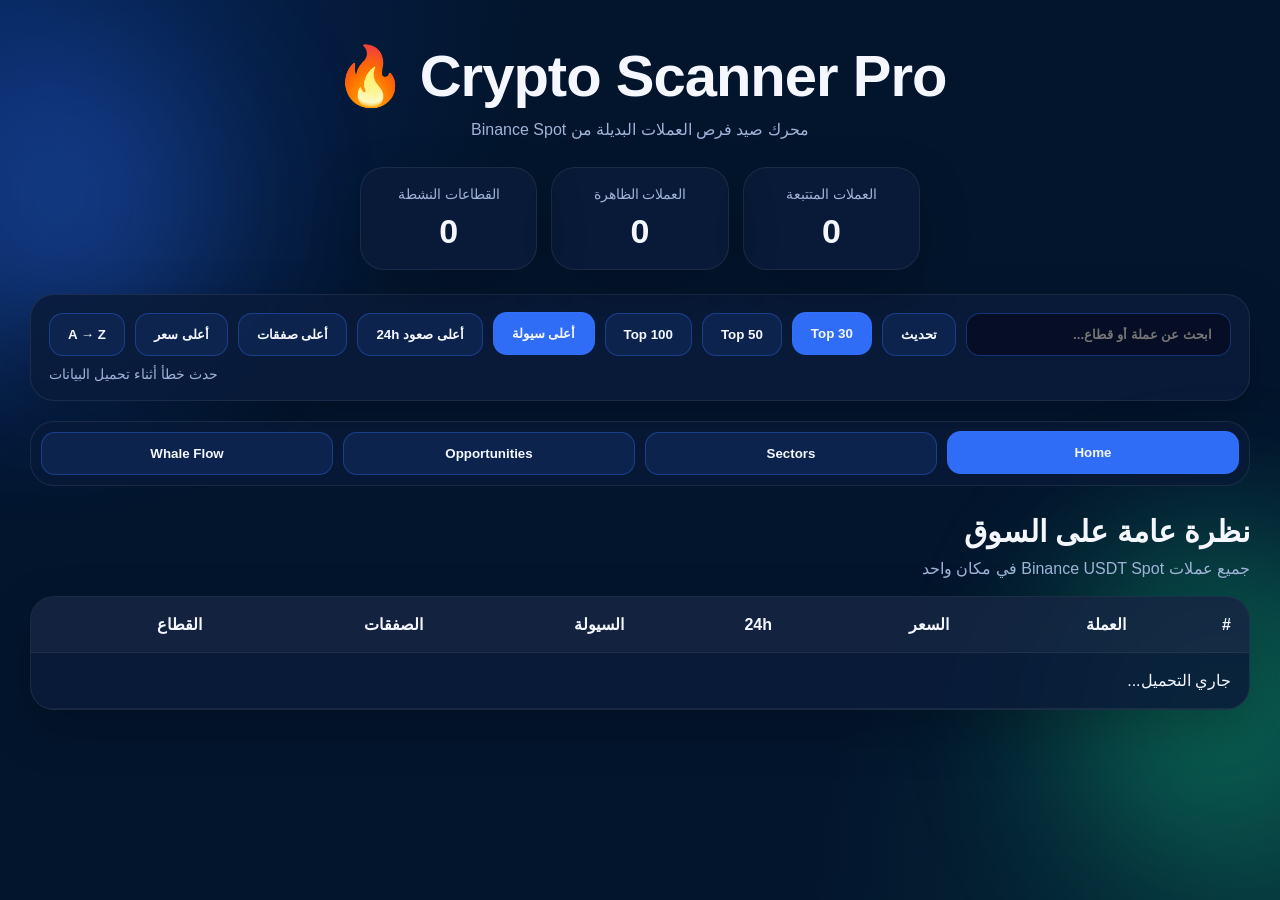
<file: index.html>
<!DOCTYPE html>
<html lang="ar" dir="rtl">
<head>
  <meta charset="UTF-8" />
  <meta name="viewport" content="width=device-width, initial-scale=1.0" />
  <title>Crypto Scanner Pro</title>
  <link rel="stylesheet" href="style.css" />
</head>
<body>
  <div class="bg glow1"></div>
  <div class="bg glow2"></div>

  <main class="container">
    <header class="hero">
      <h1>Crypto Scanner Pro 🔥</h1>
      <p>محرك صيد فرص العملات البديلة من Binance Spot</p>

      <div class="stats">
        <div><span>العملات المتتبعة</span><strong id="trackedCoins">0</strong></div>
        <div><span>العملات الظاهرة</span><strong id="visibleCoins">0</strong></div>
        <div><span>القطاعات النشطة</span><strong id="activeSectors">0</strong></div>
      </div>
    </header>

    <section class="panel controls">
      <input id="searchInput" placeholder="ابحث عن عملة أو قطاع..." />
      <button id="refreshBtn">تحديث</button>
      <button data-limit="30" class="limit-btn active">Top 30</button>
      <button data-limit="50" class="limit-btn">Top 50</button>
      <button data-limit="100" class="limit-btn">Top 100</button>

      <button data-sort="liquidity" class="sort-btn active">أعلى سيولة</button>
      <button data-sort="change">أعلى صعود 24h</button>
      <button data-sort="trades">أعلى صفقات</button>
      <button data-sort="price">أعلى سعر</button>
      <button data-sort="az">A → Z</button>

      <p id="statusText">جاري تحميل بيانات Binance...</p>
    </section>

    <nav class="tabs main-tabs">
      <button class="main-tab active" data-tab="home">Home</button>
      <button class="main-tab" data-tab="sectors">Sectors</button>
      <button class="main-tab" data-tab="opportunities">Opportunities</button>
      <button class="main-tab" data-tab="whale">Whale Flow</button>
    </nav>

    <section id="homeTab" class="tab-panel active">
      <div class="section-title">
        <h2>نظرة عامة على السوق</h2>
        <p>جميع عملات Binance USDT Spot في مكان واحد</p>
      </div>

      <div class="table-wrap">
        <table>
          <thead>
            <tr>
              <th>#</th>
              <th>العملة</th>
              <th>السعر</th>
              <th>24h</th>
              <th>السيولة</th>
              <th>الصفقات</th>
              <th>القطاع</th>
            </tr>
          </thead>
          <tbody id="overviewBody">
            <tr><td colspan="7">جاري التحميل...</td></tr>
          </tbody>
        </table>
      </div>
    </section>

    <section id="sectorsTab" class="tab-panel">
      <div class="section-title">
        <h2>القطاعات</h2>
        <p>تصنيف العملات حسب القطاع والسيولة</p>
      </div>
      <div id="sectorsGrid" class="grid"></div>
    </section>

    <section id="opportunitiesTab" class="tab-panel">
     <div class="section-title">
  <h2>محرك الفرص</h2>
  <p id="subtabDescription">أفضل الفرص العامة في السوق</p>
</div>

<nav class="tabs sub-tabs">
  <button class="sub-tab active" data-subtab="overview">Overview</button>
  <button class="sub-tab" data-subtab="breakout">Breakout</button>
  <button class="sub-tab" data-subtab="reversal">Reversal</button>
  <button class="sub-tab" data-subtab="signals">Signals</button>
  <button class="sub-tab" data-subtab="analysis">Analysis</button>
  <button class="sub-tab" data-subtab="history">History</button>
</nav>

<div id="overviewSub" class="sub-panel active">
  <div id="opportunityGrid" class="cards"></div>
</div>

<div id="breakoutSub" class="sub-panel">
  <div id="breakoutGrid" class="cards"></div>
</div>

<div id="reversalSub" class="sub-panel">
  <div id="reversalGrid" class="cards"></div>
</div>

<div id="signalsSub" class="sub-panel">
  <div id="signalsGrid" class="cards"></div>
</div>

<div id="analysisSub" class="sub-panel">
  <div id="analysisGrid" class="cards"></div>
  </div>
      
 <div id="historySub" class="sub-panel">
  <div id="historyStats" class="history-stats"></div>

  <div class="history-filters">
    <button class="history-filter active" data-history-filter="all">الكل</button>
    <button class="history-filter" data-history-filter="live">الشغالة</button>
    <button class="history-filter" data-history-filter="targets">الأهداف</button>
    <button class="history-filter" data-history-filter="stops">الستوبات</button>
  </div>

  <div id="historyGrid" class="cards"></div>
</div>
    </section>

    <section id="whaleTab" class="tab-panel">
      <div class="section-title">
        <h2>Whale Flow</h2>
        <p>متابعة تحويلات الحيتان على نفس العملة</p>
      </div>
      <button id="loadWhalesBtn">تحديث الحيتان</button>
      <div id="whaleFeed" class="cards"></div>
    </section>
  </main>

<script>
const TICKER_URL = "https://api.binance.com/api/v3/ticker/24hr";
const KLINES_URL = "https://api.binance.com/api/v3/klines";
const WHALE_FLOW_URL = "/api/whale-flow";

const stable = ["USDT","USDC","FDUSD","TUSD","DAI","USDE","BUSD","USDP","RLUSD","USD1"];
const excludedMajors = ["BTC","ETH","BNB","SOL","XRP","DOGE","TRX"];

const sectorMap = {
  Gaming: ["GALA","SAND","ENJ","MAGIC","AXS","MANA","FLOKI","PORTAL","PIXEL","ILV","YGG"],
  AI: ["FET","WLD","TAO","AI","ARKM","NMR","PHB","AGIX","OCEAN","RLC"],
  DeFi: ["AAVE","UNI","CRV","CAKE","COMP","MKR","LDO","PENDLE","DYDX"],
  Meme: ["PEPE","BONK","WIF","FLOKI","SHIB","DOGE","TURBO"],
  Layer1: ["BTC","ETH","BNB","SOL","ADA","AVAX","SUI","APT","NEAR","DOT","TON","HBAR"],
  Layer2: ["ARB","OP","STRK","MANTA","METIS","ZK","POL"],
  RWA: ["ONDO","PENDLE","MKR","OM","POLYX"],
  General: []
};

const els = {
  trackedCoins: document.getElementById("trackedCoins"),
  visibleCoins: document.getElementById("visibleCoins"),
  activeSectors: document.getElementById("activeSectors"),
  overviewBody: document.getElementById("overviewBody"),
  sectorsGrid: document.getElementById("sectorsGrid"),
  opportunityGrid: document.getElementById("opportunityGrid"),
  breakoutGrid: document.getElementById("breakoutGrid"),
  reversalGrid: document.getElementById("reversalGrid"),
  signalsGrid: document.getElementById("signalsGrid"),
  analysisGrid: document.getElementById("analysisGrid"),
  historyGrid: document.getElementById("historyGrid"),
  whaleFeed: document.getElementById("whaleFeed"),
  searchInput: document.getElementById("searchInput"),
  statusText: document.getElementById("statusText"),
};

let state = {
  coins: [],
  enriched: [],
  whales: [],
  limit: 30,
  sort: "liquidity",
  search: "",
  historyFilter: "all"
};

const HISTORY_KEY = "cryptoScannerHistoryV2";
const HISTORY_DAYS = 7;

function n(v){ return Number(v || 0); }
function clamp(v,min,max){ return Math.max(min, Math.min(max, v)); }

function fmtMoney(v){
  v = n(v);
  if (v >= 1e9) return "$" + (v/1e9).toFixed(2) + "B";
  if (v >= 1e6) return "$" + (v/1e6).toFixed(2) + "M";
  if (v >= 1e3) return "$" + (v/1e3).toFixed(2) + "K";
  return "$" + v.toFixed(2);
}

function fmtNum(v){
  v = n(v);
  if (v >= 1e6) return (v/1e6).toFixed(2) + "M";
  if (v >= 1e3) return (v/1e3).toFixed(2) + "K";
  return v.toFixed(0);
}

function fmtPrice(v){
  v = n(v);
  if (v <= 0) return "-";
  if (v < 0.001) return "$" + v.toFixed(8);
  if (v < 0.1) return "$" + v.toFixed(5);
  if (v < 1) return "$" + v.toFixed(4);
  if (v < 100) return "$" + v.toFixed(3);
  return "$" + v.toFixed(2);
}

function fmtDateTime(ts){
  if (!ts) return "-";

  const d = new Date(ts);

  const day = String(d.getDate()).padStart(2, "0");
  const month = String(d.getMonth() + 1).padStart(2, "0");

  let hours = d.getHours();
  const minutes = String(d.getMinutes()).padStart(2, "0");
  const suffix = hours >= 12 ? "م" : "ص";

  hours = hours % 12;
  if (hours === 0) hours = 12;

  return `${day}/${month} - ${hours}:${minutes} ${suffix}`;
}

  function fmtTimeOnly(ts){
  if (!ts) return "-";

  const d = new Date(ts);

  let hours = d.getHours();
  const minutes = String(d.getMinutes()).padStart(2, "0");
  const suffix = hours >= 12 ? "م" : "ص";

  hours = hours % 12;
  if (hours === 0) hours = 12;

  return `${hours}:${minutes} ${suffix}`;
}

function executionTimeText(t) {
  const rows = [];

  if (t.entry1At) rows.push(`دخول 1: ${fmtTimeOnly(t.entry1At)}`);
  if (t.entry2At) rows.push(`دخول 2: ${fmtTimeOnly(t.entry2At)}`);
  if (t.tp1At) rows.push(`TP1: ${fmtTimeOnly(t.tp1At)}`);
  if (t.tp2At) rows.push(`TP2: ${fmtTimeOnly(t.tp2At)}`);
  if (t.stopAt) rows.push(`Stop: ${fmtTimeOnly(t.stopAt)}`);

  return rows.length ? rows.join("<br>") : "-";
}
  
function getFilteredHistoryItems(items){
  const filter = state.historyFilter || "all";

  if (filter === "live") {
    return items.filter(t =>
      (t.status || "").includes("داخل") ||
      (t.status || "").includes("انتظار") ||
      (t.status || "").includes("شغالة")
    );
  }

  if (filter === "targets") {
    return items.filter(t =>
      t.tp1Hit ||
      t.tp2Hit ||
      (t.status || "").includes("هدف") ||
      (t.status || "").includes("حقق الهدف")
    );
  }

  if (filter === "stops") {
    return items.filter(t =>
      t.stopHit ||
      (t.status || "").includes("ستوب")
    );
  }

  return items;
}

function getSectors(asset){
  const found = [];
  Object.entries(sectorMap).forEach(([sector, arr]) => {
    if (arr.includes(asset)) found.push(sector);
  });
  return found.length ? found : ["General"];
}

function firstSector(asset){ return getSectors(asset)[0]; }

async function fetchTicker(){
  els.statusText.textContent = "جاري تحميل بيانات Binance...";
  try {
    const r = await fetch(TICKER_URL);
    const data = await r.json();

    state.coins = data
      .filter(c => {
        const s = c.symbol || "";
        if (!s.endsWith("USDT")) return false;
        const base = s.replace("USDT", "");
        if (stable.includes(base)) return false;
        if (base.includes("UP") || base.includes("DOWN") || base.includes("BULL") || base.includes("BEAR")) return false;
        if (base.includes("BIDR") || base.includes("TRY") || base.includes("EUR") || base.includes("BRL") || base.includes("RUB")) return false;
        return true;
      })
      .map(c => {
        const baseAsset = c.symbol.replace("USDT","");
        return {
          symbol: c.symbol,
          baseAsset,
          price: n(c.lastPrice),
          change: n(c.priceChangePercent),
          volume: n(c.quoteVolume),
          trades: n(c.count),
          sector: firstSector(baseAsset),
          sectors: getSectors(baseAsset)
        };
      });

    els.trackedCoins.textContent = state.coins.length;
    els.statusText.textContent = "تم تحميل البيانات";
    renderAll();

    if (state.enriched.length) renderOpportunities();
  } catch (e) {
    els.statusText.textContent = "حدث خطأ أثناء تحميل البيانات";
    console.error(e);
  }
}

function getDisplayed(){
  let arr = [...state.coins];

  if (state.search) {
    const q = state.search.toLowerCase();
    arr = arr.filter(c =>
      c.baseAsset.toLowerCase().includes(q) ||
      c.symbol.toLowerCase().includes(q) ||
      c.sector.toLowerCase().includes(q)
    );
  }

  if (state.sort === "liquidity") arr.sort((a,b)=>b.volume-a.volume);
  if (state.sort === "change") arr.sort((a,b)=>b.change-a.change);
  if (state.sort === "trades") arr.sort((a,b)=>b.trades-a.trades);
  if (state.sort === "price") arr.sort((a,b)=>b.price-a.price);
  if (state.sort === "az") arr.sort((a,b)=>a.baseAsset.localeCompare(b.baseAsset));

  return arr.slice(0, state.limit);
}

function renderOverview(){
  const arr = getDisplayed();
  els.visibleCoins.textContent = arr.length;
  els.activeSectors.textContent = new Set(arr.map(c=>c.sector)).size;

  els.overviewBody.innerHTML = arr.map((c,i)=>`
    <tr>
      <td>${i+1}</td>
      <td><strong>${c.baseAsset}</strong><small>${c.symbol}</small></td>
      <td>${fmtPrice(c.price)}</td>
      <td class="${c.change >= 0 ? "green":"red"}">${Math.abs(c.change).toFixed(2)}%${c.change>=0?"+":"-"}</td>
      <td>${fmtMoney(c.volume)}</td>
      <td>${fmtNum(c.trades)}</td>
      <td><span class="tag">${c.sector}</span></td>
    </tr>
  `).join("");
}

function renderSectors(){
  const map = {};

  state.coins.forEach(c => {
    const sectors = c.sectors && c.sectors.length ? c.sectors : [c.sector || "General"];
    sectors.forEach(sector => {
      if (!map[sector]) map[sector] = { count: 0, volume: 0, coins: [] };
      map[sector].count++;
      map[sector].volume += c.volume;
      map[sector].coins.push(c);
    });
  });

  els.sectorsGrid.innerHTML = Object.entries(map)
    .sort((a,b) => b[1].volume - a[1].volume)
    .map(([name, s]) => {
      const leader = [...s.coins].sort((a,b) => b.volume - a.volume)[0];
      const topGainer = [...s.coins].sort((a,b) => b.change - a.change)[0];
      const topCoins = [...s.coins].sort((a,b) => b.volume - a.volume).slice(0, 5);

      return `
        <article class="sector-pro-card clean-card">
          <div class="sector-pro-head">
            <div>
              <h3>${name}</h3>
              <p>${s.count} عملة داخل القطاع</p>
            </div>
            <div class="sector-leader">
              <span>قائد القطاع</span>
              <strong>${leader?.baseAsset || "-"}</strong>
            </div>
          </div>

          <div class="sector-pro-stats">
            <div>
              <span>سيولة القطاع</span>
              <strong>${fmtMoney(s.volume)}</strong>
            </div>
            <div>
              <span>أقوى صعود</span>
              <strong class="${topGainer?.change >= 0 ? "green" : "red"}">
                ${topGainer?.baseAsset || "-"} ${topGainer ? topGainer.change.toFixed(2) + "%" : ""}
              </strong>
            </div>
          </div>

          <div class="sector-pro-list">
            ${topCoins.map((coin, index) => `
              <div class="sector-pro-row">
                <span class="sector-rank">${index + 1}</span>
                <div><strong>${coin.baseAsset}</strong><small>${coin.symbol}</small></div>
                <div><span>السعر</span><strong>${fmtPrice(coin.price)}</strong></div>
                <div><span>السيولة</span><strong>${fmtMoney(coin.volume)}</strong></div>
                <div><span>24h</span><strong class="${coin.change >= 0 ? "green" : "red"}">${coin.change.toFixed(2)}%</strong></div>
                <div><span>الصفقات</span><strong>${fmtNum(coin.trades)}</strong></div>
              </div>
            `).join("")}
          </div>
        </article>
      `;
    })
    .join("");
}

async function fetchKlines(symbol){
  const url = `${KLINES_URL}?symbol=${symbol}&interval=4h&limit=120`;
  const r = await fetch(url);
  return await r.json();
}

function calcEMA(values, period) {
  if (!values || values.length < period) return null;

  const k = 2 / (period + 1);
  let ema = values.slice(0, period).reduce((sum, v) => sum + Number(v), 0) / period;

  for (let i = period; i < values.length; i++) {
    ema = Number(values[i]) * k + ema * (1 - k);
  }

  return ema;
}

function detectBullishCross(values, fastPeriod = 8, slowPeriod = 21, lookback = 3) {
  if (!values || values.length < slowPeriod + lookback + 2) return false;

  const recent = values.slice(-(slowPeriod + lookback + 10));
  const fastSeries = [];
  const slowSeries = [];

  for (let i = slowPeriod; i <= recent.length; i++) {
    const slice = recent.slice(0, i);
    fastSeries.push(calcEMA(slice, fastPeriod));
    slowSeries.push(calcEMA(slice, slowPeriod));
  }

  for (let i = Math.max(1, fastSeries.length - lookback); i < fastSeries.length; i++) {
    const prevFast = fastSeries[i - 1];
    const prevSlow = slowSeries[i - 1];
    const nowFast = fastSeries[i];
    const nowSlow = slowSeries[i];

    if (
      prevFast !== null &&
      prevSlow !== null &&
      nowFast !== null &&
      nowSlow !== null &&
      prevFast <= prevSlow &&
      nowFast > nowSlow
    ) {
      return true;
    }
  }

  return false;
}
  
function calcRSI(closes, period=14){
  if (!closes || closes.length < period+2) return null;
  let gains=0, losses=0;
  for(let i=closes.length-period; i<closes.length; i++){
    const diff = closes[i] - closes[i-1];
    if(diff >= 0) gains += diff;
    else losses -= diff;
  }
  if(losses === 0) return 100;
  const rs = gains / losses;
  return 100 - (100 / (1 + rs));
}

function analyzeKlines(coin, klines){
  const candles = Array.isArray(klines) ? klines.map(k=>({
    open:n(k[1]), high:n(k[2]), low:n(k[3]), close:n(k[4]), volume:n(k[5])
  })) : [];

  const closes = candles.map(c=>c.close);
const rsi = calcRSI(closes);

const ema8 = calcEMA(closes, 8);
const ema21 = calcEMA(closes, 21);
const ema50 = calcEMA(closes, 50);

const bullishCross821 = detectBullishCross(closes, 8, 21, 3);

const last = candles[candles.length-1];
const prev = candles.slice(-20, -1);

const emaFastBullish = ema8 && ema21 ? ema8 > ema21 : false;

const priceAboveEma8 = last && ema8 ? last.close > ema8 : false;
const priceAboveEma21 = last && ema21 ? last.close > ema21 : false;
const priceAboveEma50 = last && ema50 ? last.close > ema50 : false;

  const recentHigh = prev.length ? Math.max(...prev.map(c=>c.high)) : coin.price * 1.04;
  const recentLow = prev.length ? Math.min(...prev.map(c=>c.low)) : coin.price * 0.96;
  const avgVol = prev.reduce((s,c)=>s+c.volume,0) / Math.max(prev.length,1);
  const volBoost = last && avgVol ? last.volume / avgVol : 1;

  const breakout = last && last.close > recentHigh * 0.995 && volBoost > 0.9 && coin.change > 1.5;
  const reversal = rsi !== null && rsi < 42 && coin.change > -8 && coin.volume > 3000000;
  const signal = breakout ? "اختراق" : reversal ? "ارتداد" : coin.change > 2 ? "فرصة جيدة" : "مراقبة";

  const liquidityScore = clamp((coin.volume / 1000000) * 2 + (coin.trades / 10000), 1, 100);
  const signalScore = clamp(
    (breakout ? 35 : 0) +
    (reversal ? 30 : 0) +
    (volBoost * 10) +
    (coin.change > 0 ? coin.change * 2 : 0) +
    liquidityScore * 0.35,
    1, 100
  );

 return {
  rsi: rsi ? Number(rsi.toFixed(1)) : null,

  ema8: ema8 ? Number(ema8.toFixed(8)) : null,
ema21: ema21 ? Number(ema21.toFixed(8)) : null,
ema50: ema50 ? Number(ema50.toFixed(8)) : null,

bullishCross821,
emaFastBullish,
priceAboveEma8,
priceAboveEma21,
priceAboveEma50,

  recentHigh,
  recentLow,
  volBoost,
  breakout,
  reversal,
  signal,
  liquidityScore: Math.round(liquidityScore),
  signalScore: Math.round(signalScore)
};
}

async function loadOpportunities(){
  els.opportunityGrid.innerHTML = `<div class="loading-box">جاري تحليل الفرص...</div>`;
  els.analysisGrid.innerHTML = `<div class="loading-box">جاري تحليل الصفقات...</div>`;

  const candidates = state.coins
    .filter(c => !excludedMajors.includes(c.baseAsset))
    .filter(c => c.volume > 500000)
    .sort((a,b)=> (b.volume * Math.max(b.change, 0.1)) - (a.volume * Math.max(a.change, 0.1)))
    .slice(0, 30);

  const enriched = [];

  for (const coin of candidates) {
    try {
      const klines = await fetchKlines(coin.symbol);
      const tech = analyzeKlines(coin, klines);
      enriched.push({...coin, tech});
    } catch {
      enriched.push({...coin, tech:{
        rsi:null, breakout:false, reversal:false, signal:"مراقبة",
        liquidityScore: Math.round(clamp(coin.volume/1000000, 1, 100)),
        signalScore: Math.round(clamp(coin.change + coin.volume/10000000, 1, 80)),
        recentLow: coin.price*0.96,
        recentHigh: coin.price*1.04,
        volBoost: 1
      }});
    }
  }

  state.enriched = enriched.sort((a,b)=>b.tech.signalScore-a.tech.signalScore);
  renderOpportunities();
}

function reasonsFor(c){
  const r = [];
  if (c.volume > 20000000) r.push("سيولة قوية تدعم الحركة");
  if (c.trades > 80000) r.push("نشاط صفقات مرتفع");
  if (c.tech?.breakout) r.push("اختراق قريب من مقاومة");
  if (c.tech?.reversal) r.push("احتمال ارتداد من منطقة منخفضة");
  if (c.tech?.rsi && c.tech.rsi < 42) r.push("RSI منخفض ويدعم الارتداد");
  if (c.change > 5) r.push("زخم صاعد واضح");
  if (c.tech?.volBoost > 1.3) r.push("ارتفاع في حجم التداول");
  if (c.sector !== "General") r.push("القطاع يدعم الحركة");

  if (c.tech?.bullishCross821) r.push("تقاطع EMA صاعد");
  if (c.tech?.priceAboveEma21) r.push("فوق EMA 21 يدعم الزخم");
  if (c.tech?.priceAboveEma50) r.push("فوق EMA 50 يدعم الصعود");

  return r.length ? r.slice(0,4) : ["فرصة مضاربية تحت المراقبة"];
}

function buildCard(c, i){
  const rsi = c.tech?.rsi ? c.tech.rsi : "-";
  return `
    <article class="clean-card coin-card">
      <div class="card-top">
        <span class="rank-badge">${i+1}</span>
        <div><h3>${c.baseAsset}</h3><small>${c.symbol}</small></div>
        <span class="rsi-badge">RSI ${rsi}</span>
      </div>
      <div class="mini-grid">
        <div><span>24h</span><strong class="${c.change>=0?"green":"red"}">${Math.abs(c.change).toFixed(2)}%${c.change>=0?"+":"-"}</strong></div>
        <div><span>السعر</span><strong>${fmtPrice(c.price)}</strong></div>
        <div><span>السيولة</span><strong>${fmtMoney(c.volume)}</strong></div>
        <div><span>الصفقات</span><strong>${fmtNum(c.trades)}</strong></div>
      </div>
      <div class="clean-section">
        <span class="signal-pill">${c.tech?.signal || "فرصة جيدة"}</span>
        <ul>${reasonsFor(c).map(x=>`<li>${x}</li>`).join("")}</ul>
      </div>
    </article>
  `;
}

function tradeSetup(c){
  const p = n(c.price);
  const rsi = c.tech?.rsi || 50;
  const isBreakout = c.tech?.breakout || c.change > 6;
  const isReversal = c.tech?.reversal || rsi < 42;

  let entry1, entry2, stop, tp1, tp2;

  if (isBreakout) {
    // اختراق: ننتظر إعادة اختبار بسيطة بدل الدخول من القمة
    entry1 = p * 0.985;
    entry2 = p * 0.965;
    stop   = p * 0.935;
  } else if (isReversal) {
    // ارتداد: دخول تدريجي وستوب منطقي
    entry1 = p * 0.990;
    entry2 = p * 0.970;
    stop   = p * 0.940;
  } else {
    // فرصة عادية: دخول محافظ
    entry1 = p * 0.988;
    entry2 = p * 0.968;
    stop   = p * 0.938;
  }

  // لا نسمح بستوب فلكي أكثر من 6.5%
  const maxRisk = 0.065;
  if ((entry1 - stop) / entry1 > maxRisk) {
    stop = entry1 * (1 - maxRisk);
  }

  const risk = entry1 - stop;

  // أهداف منطقية حسب المخاطرة
  tp1 = entry1 + risk * 1;
  tp2 = entry1 + risk * 1.5;

  // لو العملة طالعة كثير، نقلل الطمع
  if (c.change > 10) {
    tp1 = entry1 + risk * 1.0;
    tp2 = entry1 + risk * 1.25;
  }

  let status = "انتظار الدخول";
  if (p <= stop) status = "ضرب الستوب";
  else if (p >= tp2) status = "حقق الهدف الثاني";
  else if (p >= tp1) status = "حقق الهدف الأول";
  else if (p <= entry1 && p >= entry2) status = "داخل منطقة الدخول";

  return {entry1, entry2, stop, tp1, tp2, status};
}

  
function buildAnalysisCard(c, i){
  const s = tradeSetup(c);
  const rsi = c.tech?.rsi ? c.tech.rsi : "-";
  return `
    <article class="clean-card analysis-card">
      <div class="card-top">
        <span class="rank-badge">${i+1}</span>
        <div><h3>${c.baseAsset}</h3><small>${c.symbol}</small></div>
        <span class="rsi-badge">RSI ${rsi}</span>
      </div>

      <div class="analysis-status-row">
  <span class="signal-pill">${c.tech?.signal || "فرصة جيدة"}</span>
  <span class="signal-pill">${s.status}</span>
</div>

      <div class="analysis-levels">
        <div class="metric-box"><span>الدخول 1</span><strong>${fmtPrice(s.entry1)}</strong></div>
        <div class="metric-box"><span>الدخول 2</span><strong>${fmtPrice(s.entry2)}</strong></div>
        <div class="metric-box"><span>الستوب</span><strong>${fmtPrice(s.stop)}</strong></div>
        <div class="metric-box"><span>الهدف 1</span><strong>${fmtPrice(s.tp1)}</strong></div>
        <div class="metric-box"><span>الهدف 2</span><strong>${fmtPrice(s.tp2)}</strong></div>
        <div class="metric-box"><span>السعر الحالي</span><strong>${fmtPrice(c.price)}</strong></div>
      </div>

      <div class="clean-section">
        <span class="clean-title">الأسباب</span>
        <ul>${reasonsFor(c).map(x=>`<li>${x}</li>`).join("")}</ul>
      </div>

      <div class="clean-section">
        <span class="clean-title">دعم الحيتان</span>
        <div class="whale-support-line">
          ${
            state.whales.some(w => w.symbol === c.baseAsset && w.flowType === "bullish")
              ? "دعم تجميع واضح من الحيتان"
              : state.whales.some(w => w.symbol === c.baseAsset && w.flowType === "bearish")
                ? "تحذير: ضغط بيع محتمل من الحيتان"
                : "لا يوجد دعم واضح من الحيتان"
          }
        </div>
      </div>
    </article>
  `;
}

function getHistory() {
  try {
    const raw = localStorage.getItem(HISTORY_KEY);
    const items = raw ? JSON.parse(raw) : [];
    const cutoff = Date.now() - HISTORY_DAYS * 24 * 60 * 60 * 1000;
    return items.filter(t => t.createdAt >= cutoff);
  } catch {
    return [];
  }
}

function saveHistory(items) {
  const cutoff = Date.now() - HISTORY_DAYS * 24 * 60 * 60 * 1000;
  const clean = items
    .filter(t => t.createdAt >= cutoff)
    .sort((a, b) => b.createdAt - a.createdAt);

  localStorage.setItem(HISTORY_KEY, JSON.stringify(clean));
}

function getTradeStatusByPrice(trade, price) {
  const p = Number(price || 0);

  let status = trade.status || "داخل الصفقة";
  let entry1Hit = trade.entry1Hit || false;
  let entry2Hit = trade.entry2Hit || false;
  let tp1Hit = trade.tp1Hit || false;
  let tp2Hit = trade.tp2Hit || false;
  let stopHit = trade.stopHit || false;

  if (p <= trade.entry1) entry1Hit = true;
  if (p <= trade.entry2) entry2Hit = true;

  if (entry1Hit && p <= trade.stop) {
    stopHit = true;
    status = "ضرب الستوب";
  }

  if (entry1Hit && p >= trade.tp1) {
    tp1Hit = true;
    status = "حقق الهدف الأول";
  }

  if (entry1Hit && p >= trade.tp2) {
    tp2Hit = true;
    status = "حقق الهدف الثاني";
  }

  if (entry1Hit && !stopHit && !tp1Hit) status = "داخل الصفقة";
  if (!entry1Hit) status = "انتظار الدخول";
  if (stopHit && p >= trade.tp1) status = "ضرب ستوب ثم صعد";

  return { status, entry1Hit, entry2Hit, tp1Hit, tp2Hit, stopHit };
}

  function isTradeLocked(t) {
  return Boolean(
    t.entry1Hit ||
    t.entry2Hit ||
    t.tp1Hit ||
    t.tp2Hit ||
    t.stopHit ||
    t.locked
  );
}
  
function saveAnalysisTradesToHistory(coins) {
  const history = getHistory();

  coins.slice(0, 8).forEach(c => {
    const setup = tradeSetup(c);

    const sameSymbolIndex = history.findIndex(t =>
      t.symbol === c.symbol &&
      !t.tp1Hit &&
      !t.tp2Hit &&
      !t.stopHit
    );

    if (sameSymbolIndex !== -1) {
      const old = history[sameSymbolIndex];

      // قبل الدخول: خليها تتحدث حسب أفضل setup جديد
      if (!isTradeLocked(old)) {
        history[sameSymbolIndex] = {
          ...old,
          id: `${c.symbol}-${setup.entry1.toFixed(8)}-${setup.stop.toFixed(8)}`,
          sector: c.sector,
          signal: c.tech?.signal || "فرصة جيدة",
          reasons: reasonsFor(c),
          rsi: c.tech?.rsi || "-",
          entry1: setup.entry1,
          entry2: setup.entry2,
          stop: setup.stop,
          tp1: setup.tp1,
          tp2: setup.tp2,
          status: setup.status,
          startPrice: c.price,
          lastPrice: c.price,
          updatedAt: Date.now(),
          locked: false
        };
      }

      return;
    }

    history.push({
      id: `${c.symbol}-${setup.entry1.toFixed(8)}-${setup.stop.toFixed(8)}`,
      symbol: c.symbol,
      baseAsset: c.baseAsset,
      sector: c.sector,
      createdAt: Date.now(),
      updatedAt: Date.now(),
      signal: c.tech?.signal || "فرصة جيدة",
      reasons: reasonsFor(c),
      rsi: c.tech?.rsi || "-",
      entry1: setup.entry1,
      entry2: setup.entry2,
      stop: setup.stop,
      tp1: setup.tp1,
      tp2: setup.tp2,
      entry1Hit: c.price <= setup.entry1,
      entry2Hit: c.price <= setup.entry2,
      tp1Hit: false,
      tp2Hit: false,
      stopHit: false,
      locked: c.price <= setup.entry1,
      status: setup.status,
      startPrice: c.price,
      lastPrice: c.price
    });
  });

  saveHistory(history);
}

async function updateHistoryStatus() {

  const history = getHistory();

  for (let t of history) {

    try {
      const symbol = t.symbol;
      const interval = "5m";

      // نجيب 200 شمعة من بايننس
      const res = await fetch(`https://api.binance.com/api/v3/klines?symbol=${symbol}&interval=${interval}&limit=200`);
      const data = await res.json();

      let hitTP1 = false;
      let hitTP2 = false;
      let hitSL = false;

      for (let k of data) {

        const high = parseFloat(k[2]);
        const low  = parseFloat(k[3]);

        // ✅ تحقق من الستوب اول
        if (low <= t.stop) {
          hitSL = true;
          break;
        }

        // ✅ تحقق من الهدف 1
        if (!hitTP1 && high >= t.tp1) {
          hitTP1 = true;
        }

        // ✅ تحقق من الهدف 2
        if (!hitTP2 && high >= t.tp2) {
          hitTP2 = true;
        }
      }

      // ✅ تحديث الحالة
      if (hitSL) {
        t.status = "ستوب";
      } else if (hitTP2) {
        t.status = "هدف 2";
      } else if (hitTP1) {
        t.status = "هدف 1";
      } else {
        t.status = "شغالة";
      }

    } catch (e) {
      console.log("error updating", t.symbol);
    }
  }

  saveHistory(history);
  return history;
}

async function updateHistoryStatusFromCandles() {
  const history = getHistory();

  const updated = await Promise.all(history.map(async (t) => {
    let currentPrice = t.lastPrice || t.startPrice;

    try {
      const startTime = t.createdAt || Date.now() - 24 * 60 * 60 * 1000;
      const res = await fetch(`${KLINES_URL}?symbol=${t.symbol}&interval=5m&startTime=${startTime}&limit=1000`);
      const candles = await res.json();

      let entry1Hit = t.entry1Hit || false;
      let entry2Hit = t.entry2Hit || false;
      let tp1Hit = t.tp1Hit || false;
      let tp2Hit = t.tp2Hit || false;
      let stopHit = t.stopHit || false;
      let status = t.status || "انتظار الدخول";

      let entry1At = t.entry1At || null;
      let entry2At = t.entry2At || null;
      let tp1At = t.tp1At || null;
      let tp2At = t.tp2At || null;
      let stopAt = t.stopAt || null;

      for (const k of candles) {
        const candleTime = Number(k[0]);
        const high = Number(k[2]);
        const low = Number(k[3]);
        const close = Number(k[4]);

        currentPrice = close || currentPrice;

        // لو الصفقة خلصانة، ما نغيرها
        if (tp2Hit || stopHit) break;

        // دخول 1
        if (!entry1Hit && low <= t.entry1) {
          entry1Hit = true;
          entry1At = candleTime;
          status = "داخل الصفقة";
          continue; // لا تحسب هدف أو ستوب بنفس شمعة الدخول
        }

        // قبل دخول 1 لا تفحص أهداف ولا ستوب
        if (!entry1Hit) continue;

        // لا تحسب هدف أو ستوب بنفس شمعة دخول 1
        if (entry1At && candleTime <= entry1At) continue;

        // دخول 2
        if (!entry2Hit && low <= t.entry2) {
          entry2Hit = true;
          entry2At = candleTime;
        }

        // الستوب فقط قبل أي هدف
        if (!tp1Hit && !tp2Hit && low <= t.stop) {
          stopHit = true;
          stopAt = candleTime;
          status = "ضرب الستوب";
          break;
        }

        // الهدف الأول
        if (!tp1Hit && high >= t.tp1) {
          tp1Hit = true;
          tp1At = candleTime;
          status = "حقق الهدف الأول";
        }

        // الهدف الثاني
        if (!tp2Hit && high >= t.tp2) {
          tp2Hit = true;
          tp2At = candleTime;
          status = "حقق الهدف الثاني";
          break;
        }
      }

      if (tp2Hit) status = "حقق الهدف الثاني";
      else if (tp1Hit) status = "حقق الهدف الأول";
      else if (stopHit) status = "ضرب الستوب";
      else if (entry1Hit) status = "داخل الصفقة";
      else status = "انتظار الدخول";

      return {
        ...t,
        entry1Hit,
        entry2Hit,
        tp1Hit,
        tp2Hit,
        stopHit,

        entry1At,
        entry2At,
        tp1At,
        tp2At,
        stopAt,

        locked: entry1Hit || entry2Hit || tp1Hit || tp2Hit || stopHit,
        status,
        lastPrice: currentPrice,
        updatedAt: Date.now()
      };

    } catch (e) {
      return t;
    }
  }));

  saveHistory(updated);
  return updated;
}
  
function historyStatusClass(status) {
  if (status.includes("هدف")) return "status-win";
  if (status.includes("ستوب")) return "status-loss";
  if (status.includes("داخل")) return "status-live";
  return "status-watch";
}

  function getAverageEntry(t) {
  const entries = [];

  if (t.entry1Hit) entries.push(Number(t.entry1));
  if (t.entry2Hit) entries.push(Number(t.entry2));

  if (!entries.length) return null;

  return entries.reduce((sum, v) => sum + v, 0) / entries.length;
}
  
 function getTradePnl(t) {
  const avgEntry = getAverageEntry(t);
  if (!avgEntry) return null;

  if (t.tp2Hit) return ((t.tp2 - avgEntry) / avgEntry) * 100;
  if (t.tp1Hit) return ((t.tp1 - avgEntry) / avgEntry) * 100;
  if (t.stopHit && !t.tp1Hit && !t.tp2Hit) return ((t.stop - avgEntry) / avgEntry) * 100;

  return null;
}

function renderHistoryStats(items) {
  const total = items.length;

  const wins = items.filter(t =>
    t.tp1Hit ||
    t.tp2Hit ||
    t.status.includes("هدف") ||
    t.status.includes("حقق الهدف")
  ).length;

  const losses = items.filter(t =>
    t.stopHit ||
    t.status.includes("ستوب")
  ).length;

  const live = items.filter(t =>
    t.status.includes("داخل") ||
    t.status.includes("انتظار") ||
    t.status.includes("شغالة")
  ).length;

  const tp1 = items.filter(t => t.tp1Hit || t.status.includes("هدف 1") || t.status.includes("الهدف الأول")).length;
  const tp2 = items.filter(t => t.tp2Hit || t.status.includes("هدف 2") || t.status.includes("الهدف الثاني")).length;

  const closedTrades = items.filter(t => getTradePnl(t) !== null);

  const profitPnl = closedTrades
    .map(t => getTradePnl(t))
    .filter(p => p > 0)
    .reduce((sum, p) => sum + p, 0);

  const lossPnl = closedTrades
    .map(t => getTradePnl(t))
    .filter(p => p < 0)
    .reduce((sum, p) => sum + p, 0);

  const totalPnl = profitPnl + lossPnl;
  const winRate = closedTrades.length ? ((wins / closedTrades.length) * 100).toFixed(1) : "0.0";

  const box = document.getElementById("historyStats");
  if (!box) return;

  box.innerHTML = `
    <div><span>عدد الصفقات</span><strong>${total}</strong></div>
    <div><span>TP1</span><strong class="green">${tp1}</strong></div>
    <div><span>TP2</span><strong class="green">${tp2}</strong></div>
    <div><span>Stop</span><strong class="red">${losses}</strong></div>
    <div><span>الشغالة</span><strong>${live}</strong></div>
    <div><span>Win Rate</span><strong>${winRate}%</strong></div>
    <div><span>Total Profit</span><strong class="green">+${profitPnl.toFixed(2)}%</strong></div>
    <div><span>Total Loss</span><strong class="red">${lossPnl.toFixed(2)}%</strong></div>
    <div><span>Total PnL</span><strong class="${totalPnl >= 0 ? "green" : "red"}">${totalPnl.toFixed(2)}%</strong></div>
  `;
}
  
 async function renderHistory() {
 const allItems = await updateHistoryStatusFromCandles();
renderHistoryStats(allItems);

const items = getFilteredHistoryItems(allItems);
  
  if (!items.length) {
    els.historyGrid.innerHTML = `<div class="loading-box">لا توجد صفقات محفوظة آخر 7 أيام.</div>`;
    return;
  }

  els.historyGrid.innerHTML = items.map(t => `
    <article class="clean-card analysis-card">
      <div class="card-top">
        <div><h3>${t.baseAsset}</h3><small>${t.symbol}</small></div>
        <span class="rsi-badge">RSI ${t.rsi}</span>
      </div>

      <div class="analysis-status-row">
        <span class="signal-pill">${t.signal}</span>
        <span class="trade-status ${historyStatusClass(t.status)}">${t.status}</span>
      </div>

      <div class="analysis-levels">
        <div class="metric-box"><span>الدخول 1</span><strong>${fmtPrice(t.entry1)}</strong></div>
<div class="metric-box"><span>الدخول 2</span><strong>${fmtPrice(t.entry2)}</strong></div>
<div class="metric-box"><span>متوسط الدخول</span><strong>${getAverageEntry(t) ? fmtPrice(getAverageEntry(t)) : "-"}</strong></div>
        <div class="metric-box"><span>الستوب</span><strong>${fmtPrice(t.stop)}</strong></div>
        <div class="metric-box"><span>الهدف 1</span><strong>${fmtPrice(t.tp1)}</strong></div>
        <div class="metric-box"><span>الهدف 2</span><strong>${fmtPrice(t.tp2)}</strong></div>
        <div class="metric-box"><span>آخر سعر</span><strong>${fmtPrice(t.lastPrice)}</strong></div>
<div class="metric-box">
  <span>التوقيت</span>
  <strong>
    نزلت: ${fmtDateTime(t.createdAt)}<br>
    تحديث: ${fmtTimeOnly(t.updatedAt)}
  </strong>
</div>

<div class="metric-box">
  <span>تنفيذ الصفقة</span>
  <strong>${executionTimeText(t)}</strong>
</div>
       ${getTradePnl(t) !== null ? `
  <div class="metric-box">
    <span>النتيجة</span>
    <strong class="${getTradePnl(t) >= 0 ? "green" : "red"}">${getTradePnl(t).toFixed(2)}%</strong>
  </div>
` : ""}
      </div>

      <div class="clean-section execution-box">
  <span class="clean-title">تفاصيل التنفيذ</span>

  <div class="execution-badges">
    <span class="exec-badge ${t.entry1Hit ? "done" : "wait"}">
       ${t.entry1Hit ? "دخول 1 ✔" : "دخول 1 ⏳"}
    </span>

    <span class="exec-badge ${t.entry2Hit ? "done" : "wait"}">
     ${t.entry2Hit ? "دخول 2 ✔" : "دخول 2 ⏳"}
    </span>

    <span class="exec-badge ${t.tp1Hit ? "win" : "wait"}">
       ${t.tp1Hit ? "TP1 🎯" : "TP1 ⏳"}
    </span>

    <span class="exec-badge ${t.tp2Hit ? "win" : "wait"}">
       ${t.tp2Hit ? "TP2 🎯" : "TP2 ⏳"}
    </span>

    <span class="exec-badge ${t.stopHit ? "loss" : "safe"}">
      ${t.stopHit ? "Stop ❌" : "Safe 🛡"}
    </span>
  </div>
</div>
    </article>
  `).join("");
}

function renderOpportunities(){
  const arr = state.enriched;

  const breakout = arr
    .filter(c => c.tech?.breakout || (c.change > 4 && c.volume > 800000 && c.trades > 30000))
    .slice(0, 8);

  const reversal = arr
    .filter(c => c.tech?.reversal || (c.tech?.rsi && c.tech.rsi < 42))
    .slice(0, 8);

  const signals = arr
    .filter(c => c.volume > 3000000 && c.trades > 20000)
    .slice(0, 10);

  const overview = arr
    .filter(c => !breakout.includes(c))
    .slice(0, 8);

  const analysisCoins = arr
  .map(c => {
    const setup = tradeSetup(c);

    const riskPct = ((setup.entry1 - setup.stop) / setup.entry1) * 100;
    const rewardPct = ((setup.tp1 - setup.entry1) / setup.entry1) * 100;
    const rr = rewardPct / riskPct;

    const distanceToEntry = Math.abs((c.price - setup.entry1) / setup.entry1) * 100;

    const liquidityScore =
      (c.volume > 10000000 ? 2 : c.volume > 5000000 ? 1 : 0) +
      (c.trades > 60000 ? 2 : c.trades > 30000 ? 1 : 0);

const emaBonus =
  (c.tech?.bullishCross821 ? 2 : 0) +
  (c.tech?.priceAboveEma21 ? 1 : 0) +
  (c.tech?.priceAboveEma50 ? 1 : 0);

const setupScore =
  (c.tech?.reversal ? 2 : 0) +
  (c.tech?.breakout ? 1 : 0) +
  (c.tech?.rsi && c.tech.rsi < 45 ? 1 : 0) +
  (distanceToEntry <= 2.5 ? 2 : distanceToEntry <= 5 ? 1 : 0) +
  (rr >= 1.4 ? 2 : rr >= 1.15 ? 1 : 0) +
  (c.change < 10 ? 1 : 0) +
  emaBonus;

    return {
      ...c,
      qualityScore: liquidityScore + setupScore,
      setupRR: rr,
      distanceToEntry
    };
  })
  .filter(c =>
    c.tech &&
    c.qualityScore >= 6 &&
    c.setupRR >= 1 &&
    c.distanceToEntry <= 7 &&
    c.change < 12 &&
    c.volume > 3000000 &&
    c.trades > 10000
  )
  .sort((a,b) => b.qualityScore - a.qualityScore)
  .slice(0, 6);

  els.opportunityGrid.innerHTML = overview.map(buildCard).join("") || `<div class="loading-box">لا توجد فرص حالياً</div>`;
  els.breakoutGrid.innerHTML = breakout.map(buildCard).join("") || `<div class="loading-box">لا توجد اختراقات حالياً</div>`;
  els.reversalGrid.innerHTML = reversal.map(buildCard).join("") || `<div class="loading-box">لا توجد انعكاسات حالياً</div>`;
  els.signalsGrid.innerHTML = signals.map(buildCard).join("") || `<div class="loading-box">لا توجد إشارات حالياً</div>`;
  els.analysisGrid.innerHTML = analysisCoins.map(buildAnalysisCard).join("") || `<div class="loading-box">لا توجد توصيات حالياً</div>`;

  saveAnalysisTradesToHistory(analysisCoins);
  const activeSubtab = document.querySelector(".sub-tab.active")?.dataset.subtab;

if (activeSubtab === "history") {
  renderHistory();
}

}

function detectWhales(){
  return state.coins
    .filter(c =>
      c.volume > 8000000 &&
      c.trades > 40000 &&
      Math.abs(c.change) > 1.5
    )
    .sort((a,b)=>b.volume-a.volume)
    .slice(0, 12)
    .map(c => {
      const flowType = c.change >= 0 ? "bullish" : "bearish";

      return {
        symbol: c.baseAsset,
        amount: c.volume,
        trades: c.trades,
        change: c.change,
        sector: c.sector,
        flowType,
        strength: Math.min(100, Math.round((c.volume / 1000000) + (c.trades / 1000)))
      };
    });
}

function loadWhales(){
  const whales = detectWhales();
  state.whales = whales;

  if (!whales.length) {
    els.whaleFeed.innerHTML = `<div class="loading-box">لا توجد حركة حيتان واضحة الآن.</div>`;
    return;
  }

  els.whaleFeed.innerHTML = whales.map(w=>`
    <article class="clean-card">
      <h3>${w.symbol}</h3>

      <div class="mini-grid">
        <div><span>السيولة</span><strong>${fmtMoney(w.amount)}</strong></div>
        <div><span>الصفقات</span><strong>${fmtNum(w.trades)}</strong></div>
        <div><span>24h</span><strong class="${w.change >= 0 ? "green" : "red"}">${w.change.toFixed(2)}%</strong></div>
        <div><span>الاتجاه</span><strong class="${w.flowType==="bullish"?"green":"red"}">${w.flowType==="bullish"?"تجميع":"تصريف"}</strong></div>
        <div><span>القوة</span><strong>${w.strength}%</strong></div>
        <div><span>القطاع</span><strong>${w.sector}</strong></div>
      </div>

      <p>
        ${
          w.flowType==="bullish"
          ? "نشاط قوي مع صعود وسيولة عالية، احتمال تجميع أو دخول أموال ذكية."
          : "نشاط قوي مع هبوط وسيولة عالية، احتمال تصريف أو ضغط بيع."
        }
      </p>
    </article>
  `).join("");

  if (state.enriched.length) renderOpportunities();
}

function renderAll(){
  renderOverview();
  renderSectors();
}

document.querySelectorAll(".main-tab").forEach(btn=>{
  btn.addEventListener("click", ()=>{
    document.querySelectorAll(".main-tab").forEach(b=>b.classList.remove("active"));
    document.querySelectorAll(".tab-panel").forEach(p=>p.classList.remove("active"));
    btn.classList.add("active");
    document.getElementById(btn.dataset.tab+"Tab").classList.add("active");
    if(btn.dataset.tab === "opportunities" && !state.enriched.length) loadOpportunities();
  });
});

document.querySelectorAll(".sub-tab").forEach(btn=>{
  btn.addEventListener("click", ()=>{
    document.querySelectorAll(".sub-tab").forEach(b=>b.classList.remove("active"));
    document.querySelectorAll(".sub-panel").forEach(p=>p.classList.remove("active"));
    btn.classList.add("active");
    document.getElementById(btn.dataset.subtab+"Sub").classList.add("active");

  if (btn.dataset.subtab === "history") {
  renderHistory();
}

    const desc = {
      overview: "أفضل الفرص العامة في السوق",
      breakout: "اختراقات قوية + زخم + سيولة",
      reversal: "انعكاسات محتملة + RSI منخفض + دعم",
      signals: "إشارات سريعة حسب النشاط والزخم",
      analysis: "دخول + اهداف + ستوب + دعم الحيتان",
      history: "نتائج الصفقات السابقة خلال اخر اسبوع"
    };

    document.getElementById("subtabDescription").textContent = desc[btn.dataset.subtab];
  });
});

document.querySelectorAll(".limit-btn").forEach(btn=>{
  btn.addEventListener("click", ()=>{
    document.querySelectorAll(".limit-btn").forEach(b=>b.classList.remove("active"));
    btn.classList.add("active");
    state.limit = Number(btn.dataset.limit);
    renderAll();
  });
});

document.querySelectorAll("[data-sort]").forEach(btn=>{
  btn.addEventListener("click", ()=>{
    document.querySelectorAll("[data-sort]").forEach(b=>b.classList.remove("active"));
    btn.classList.add("active");
    state.sort = btn.dataset.sort;
    renderAll();
  });
});

els.searchInput.addEventListener("input", e=>{
  state.search = e.target.value.trim();
  renderAll();
});

document.getElementById("refreshBtn").addEventListener("click", fetchTicker);
document.getElementById("loadWhalesBtn").addEventListener("click", loadWhales);

  document.querySelectorAll(".history-filter").forEach(btn => {
  btn.addEventListener("click", () => {
    document.querySelectorAll(".history-filter").forEach(b => b.classList.remove("active"));
    btn.classList.add("active");

    state.historyFilter = btn.dataset.historyFilter || "all";
    renderHistory();
  });
});
  
fetchTicker();
</script>
</body>
</html>
</file>
<file: style.css>
* {
  margin: 0;
  padding: 0;
  box-sizing: border-box;
}

:root {
  --bg: #03152d;
  --card: rgba(10, 27, 58, 0.86);
  --card2: rgba(15, 42, 87, 0.75);
  --border: rgba(255,255,255,0.08);
  --border2: rgba(54, 117, 255, 0.35);
  --text: #f5f7ff;
  --muted: #9fb3d9;
  --blue: #2f6df6;
  --green: #19d38a;
  --red: #ff4d68;
}

body {
  font-family: Arial, sans-serif;
  background:
    radial-gradient(circle at top left, rgba(20, 100, 255, 0.22), transparent 34%),
    radial-gradient(circle at bottom right, rgba(22, 199, 132, 0.16), transparent 30%),
    var(--bg);
  color: var(--text);
  min-height: 100vh;
  overflow-x: hidden;
}

.bg {
  position: fixed;
  width: 320px;
  height: 320px;
  border-radius: 50%;
  filter: blur(80px);
  opacity: 0.35;
  z-index: -1;
}

.glow1 {
  background: #2f6df6;
  top: 40px;
  left: -100px;
}

.glow2 {
  background: #16c784;
  bottom: 40px;
  right: -100px;
}

.container {
  width: min(1220px, calc(100% - 28px));
  margin: auto;
  padding: 42px 0 70px;
}

.hero {
  text-align: center;
  margin-bottom: 24px;
}

.hero h1 {
  font-size: clamp(34px, 5vw, 58px);
  font-weight: 900;
  letter-spacing: -1px;
}

.hero p,
.section-title p {
  color: var(--muted);
  margin-top: 10px;
}

.stats {
  display: grid;
  grid-template-columns: repeat(3, 1fr);
  gap: 14px;
  margin: 28px auto 0;
  max-width: 560px;
}

.stats div,
.panel,
.clean-card,
.table-wrap {
  background: var(--card);
  border: 1px solid var(--border);
  border-radius: 24px;
  box-shadow: 0 18px 50px rgba(0,0,0,0.22);
}

.stats div {
  padding: 18px;
}

.stats span {
  display: block;
  color: var(--muted);
  font-size: 14px;
}

.stats strong {
  display: block;
  margin-top: 10px;
  font-size: 34px;
}

.panel {
  padding: 18px;
  display: flex;
  gap: 10px;
  flex-wrap: wrap;
  align-items: center;
  margin-bottom: 20px;
}

input,
button,
select {
  border: 1px solid var(--border2);
  background: rgba(14, 38, 82, 0.9);
  color: var(--text);
  border-radius: 14px;
  padding: 13px 18px;
  font-weight: 700;
  outline: none;
}

input {
  flex: 1;
  min-width: 230px;
  background: rgba(4, 13, 33, 0.75);
}

button {
  cursor: pointer;
  transition: 0.2s;
}

button:hover,
button.active {
  background: var(--blue);
  transform: translateY(-1px);
}

#statusText {
  width: 100%;
  color: var(--muted);
  font-size: 14px;
  text-align: left;
}

.tabs {
  background: rgba(8, 26, 57, 0.75);
  border: 1px solid var(--border);
  border-radius: 24px;
  padding: 10px;
  display: grid;
  gap: 10px;
  margin: 20px 0;
}

.main-tabs {
  grid-template-columns: repeat(4, 1fr);
}

.sub-tabs {
  grid-template-columns: repeat(6, 1fr);
}

.tab-panel,
.sub-panel {
  display: none;
}

.tab-panel.active,
.sub-panel.active {
  display: block;
}

.section-title {
  text-align: right;
  margin: 28px 0 18px;
}

.section-title h2 {
  font-size: 30px;
}

.table-wrap {
  overflow-x: auto;
}

table {
  width: 100%;
  border-collapse: collapse;
  min-width: 760px;
}

th,
td {
  padding: 18px;
  text-align: right;
  border-bottom: 1px solid rgba(255,255,255,0.06);
}

th {
  color: var(--text);
  background: rgba(255,255,255,0.04);
}

td small {
  display: block;
  color: var(--muted);
  margin-top: 4px;
}

.green {
  color: var(--green) !important;
}

.red {
  color: var(--red) !important;
}

.tag,
.signal-pill,
.rsi-badge,
.rank-badge {
  display: inline-flex;
  align-items: center;
  justify-content: center;
  border: 1px solid var(--border2);
  background: rgba(47, 109, 246, 0.2);
  border-radius: 14px;
  padding: 8px 12px;
  font-weight: 800;
}

.tag {
  background: rgba(22, 199, 132, 0.15);
  border-color: rgba(22, 199, 132, 0.25);
  color: #7df0bf;
}

.grid,
.cards {
  display: grid;
  grid-template-columns: repeat(auto-fit, minmax(320px, 1fr));
  gap: 18px;
}

.clean-card {
  padding: 18px;
  border-radius: 24px;
  min-width: 0;
  overflow: hidden;
}

.clean-card h3 {
  font-size: 24px;
  margin-bottom: 4px;
  line-height: 1.05;
  white-space: normal;
  overflow: visible;
  text-overflow: unset;
  max-width: none;
}

.clean-card small {
  color: var(--muted);
}

.card-top {
  display: flex;
  flex-direction: column;
  align-items: center;
  gap: 6px;
  margin-bottom: 16px;
}

.card-top > div {
  min-width: 0;
  text-align: center;
}

.rank-badge {
  min-width: 58px;
  min-height: 58px;
  font-size: 20px;
}

.rsi-badge {
  min-width: 68px;
  min-height: 58px;
}

.mini-grid,
.analysis-levels {
  display: grid;
  grid-template-columns: repeat(2, minmax(0, 1fr));
  gap: 12px;
}

.mini-grid div,
.metric-box {
  background: rgba(255,255,255,0.035);
  border-radius: 18px;
  padding: 18px;
  min-height: 88px;
}

.mini-grid span,
.metric-box span {
  display: block;
  color: var(--muted);
  font-size: 13px;
  margin-bottom: 10px;
}

.mini-grid strong,
.metric-box strong {
  font-size: 18px;
}

.clean-section {
  margin-top: 12px;
  padding: 10px;
  background: rgba(255,255,255,0.03);
  border-radius: 12px;
}

.clean-title {
  display: block;
  color: var(--muted);
  margin-bottom: 10px;
}

.clean-section ul {
  list-style: none;
  padding: 0;
  margin: 0;
}

.analysis-card {
  display: flex;
  flex-direction: column;
  gap: 12px;
}

.analysis-status-row {
  display: flex;
  gap: 10px;
  flex-wrap: wrap;
}

.loading-box {
  grid-column: 1 / -1;
  background: var(--card);
  border: 1px solid var(--border);
  border-radius: 24px;
  padding: 34px;
  text-align: center;
  color: var(--muted);
}

#loadWhalesBtn {
  margin-bottom: 16px;
}

@media (max-width: 1100px) {
  .grid,
  .cards {
    grid-template-columns: repeat(3, minmax(0, 1fr));
  }
}

@media (max-width: 850px) {
  .grid,
  .cards {
    grid-template-columns: repeat(2, minmax(0, 1fr));
  }

  .main-tabs,
  .sub-tabs {
    grid-template-columns: repeat(2, 1fr);
  }

  .stats {
    grid-template-columns: repeat(3, 1fr);
  }

  .hero h1 {
    font-size: 32px;
  }
}

@media (max-width: 520px) {
  .container {
    width: calc(100% - 18px);
    padding-top: 28px;
  }

  .stats {
    grid-template-columns: repeat(3, 1fr);
    gap: 8px;
  }

  .stats div {
    padding: 12px 8px;
  }

  .stats span {
    font-size: 11px;
  }

  .stats strong {
    font-size: 24px;
  }

  .grid,
  .cards {
    grid-template-columns: 1fr;
  }

  .main-tabs,
  .sub-tabs {
    grid-template-columns: repeat(2, 1fr);
  }

  .panel {
    padding: 12px;
  }

  input,
  button {
    width: 100%;
  }

  .clean-card {
    padding: 16px;
  }

  .mini-grid,
  .analysis-levels {
    grid-template-columns: repeat(2, minmax(0, 1fr));
  }

  .metric-box,
  .mini-grid div {
    padding: 14px;
    min-height: 82px;
  }

  .clean-card h3 {
    font-size: 24px;
  }
}
.sectors-grid {
  display: grid;
  grid-template-columns: repeat(auto-fill, minmax(220px, 1fr));
  gap: 15px;
}

.sector-card {
  padding: 12px;
  border-radius: 12px;
  background: rgba(255,255,255,0.03);
  border: 1px solid rgba(255,255,255,0.05);
}

.sector-card h3 {
  font-size: 16px;
  margin-bottom: 10px;
}

.sector-mini {
  display: flex;
  justify-content: space-between;
  font-size: 13px;
  opacity: 0.8;
}
.sector-box {
  padding: 18px;
}

.sector-head {
  display: flex;
  align-items: center;
  justify-content: space-between;
  gap: 12px;
  margin-bottom: 14px;
}

.sector-head h3 {
  font-size: 26px;
  margin: 0;
}

.sector-head span {
  color: var(--muted);
  font-size: 14px;
}

.sector-stats-row {
  display: grid;
  grid-template-columns: repeat(2, 1fr);
  gap: 12px;
  margin-bottom: 14px;
}

.sector-stats-row div {
  background: rgba(255,255,255,0.035);
  border-radius: 16px;
  padding: 14px;
}

.sector-stats-row span {
  display: block;
  color: var(--muted);
  font-size: 12px;
  margin-bottom: 8px;
}

.sector-coins-list {
  display: grid;
  gap: 9px;
}

.sector-coin-row {
  display: grid;
  grid-template-columns: 24px 1fr auto auto;
  align-items: center;
  gap: 10px;
  background: rgba(255,255,255,0.03);
  border-radius: 13px;
  padding: 10px;
}

.sector-coin-row span,
.sector-coin-row small {
  color: var(--muted);
}

.sector-coin-row em {
  font-style: normal;
  font-weight: 800;
}

@media (max-width: 520px) {
  .sector-stats-row {
    grid-template-columns: 1fr;
  }

  .sector-coin-row {
    grid-template-columns: 22px 1fr;
  }

  .sector-coin-row small,
  .sector-coin-row em {
    grid-column: 2;
  }
}
.coin-card,
.analysis-card {
  overflow: hidden;
}

.card-top {
  display: grid;
  grid-template-columns: 64px 1fr 78px;
  align-items: center;
  gap: 10px;
}

.rsi-badge {
  position: static !important;
  width: auto;
  min-width: 70px;
  max-width: 78px;
  font-size: 14px;
  padding: 8px;
  white-space: normal;
  text-align: center;
}

.coin-card h3,
.analysis-card h3 {
  font-size: 24px;
  line-height: 1.1;
  word-break: break-word;
}

.sector-pro-card {
  grid-column: span 2;
  padding: 20px;
}

.sector-pro-head {
  display: flex;
  align-items: center;
  justify-content: space-between;
  gap: 16px;
  margin-bottom: 16px;
}

.sector-pro-head h3 {
  font-size: 30px;
  margin: 0;
}

.sector-pro-head p,
.sector-leader span {
  color: var(--muted);
  font-size: 13px;
  margin-top: 4px;
}

.sector-leader {
  text-align: left;
  background: rgba(47, 109, 246, 0.16);
  border: 1px solid var(--border2);
  border-radius: 16px;
  padding: 12px 16px;
  min-width: 130px;
}

.sector-leader strong {
  display: block;
  font-size: 20px;
  margin-top: 4px;
}

.sector-pro-stats {
  display: grid;
  grid-template-columns: repeat(2, minmax(0, 1fr));
  gap: 12px;
  margin-bottom: 16px;
}

.sector-pro-stats div {
  background: rgba(255,255,255,0.035);
  border-radius: 16px;
  padding: 14px;
}

.sector-pro-stats span,
.sector-pro-row span {
  display: block;
  color: var(--muted);
  font-size: 12px;
  margin-bottom: 5px;
}

.sector-pro-list {
  display: grid;
  gap: 10px;
}

.sector-pro-row {
  display: grid;
  grid-template-columns: 36px 1.2fr 1fr 1fr 0.8fr 0.8fr;
  align-items: center;
  gap: 10px;
  background: rgba(255,255,255,0.03);
  border: 1px solid rgba(255,255,255,0.045);
  border-radius: 16px;
  padding: 12px;
}

.sector-rank {
  width: 28px;
  height: 28px;
  border-radius: 10px;
  display: inline-flex !important;
  align-items: center;
  justify-content: center;
  background: rgba(47,109,246,0.25);
  color: var(--text) !important;
  font-weight: 900;
}

.sector-pro-row small {
  display: block;
  color: var(--muted);
  margin-top: 3px;
}

@media (max-width: 900px) {
  .sector-pro-card {
    grid-column: span 1;
  }

  .sector-pro-row {
    grid-template-columns: 32px 1fr 1fr;
  }

  .sector-pro-row div:nth-child(4),
  .sector-pro-row div:nth-child(5),
  .sector-pro-row div:nth-child(6) {
    grid-column: span 1;
  }
}

@media (max-width: 520px) {
  .sector-pro-head,
  .sector-pro-stats {
    grid-template-columns: 1fr;
    display: grid;
  }

  .sector-leader {
    text-align: right;
  }

  .sector-pro-row {
    grid-template-columns: 30px 1fr;
  }

  .sector-pro-row > div {
    grid-column: 2;
  }
}
.trade-status {
  display: inline-flex;
  align-items: center;
  justify-content: center;
  padding: 10px 14px;
  border-radius: 16px;
  font-weight: 900;
}

.status-live {
  background: rgba(47, 109, 246, 0.16);
  border: 1px solid rgba(47, 109, 246, 0.35);
  color: #9bbcff;
}

.status-win {
  background: rgba(22, 199, 132, 0.16);
  border: 1px solid rgba(22, 199, 132, 0.35);
  color: #77f0bf;
}

.status-loss {
  background: rgba(255, 77, 104, 0.16);
  border: 1px solid rgba(255, 77, 104, 0.35);
  color: #ff9bab;
}

.status-watch {
  background: rgba(240, 185, 11, 0.14);
  border: 1px solid rgba(240, 185, 11, 0.35);
  color: #ffd978;
}

.history-stats {
  display: grid;
  grid-template-columns: repeat(auto-fit, minmax(150px, 1fr));
  gap: 12px;
  margin-bottom: 18px;
}

.history-stats div {
  background: var(--card);
  border: 1px solid var(--border);
  border-radius: 18px;
  padding: 16px;
  box-shadow: 0 18px 50px rgba(0,0,0,0.18);
}

.history-stats span {
  display: block;
  color: var(--muted);
  font-size: 13px;
  margin-bottom: 8px;
}

.history-stats strong {
  font-size: 22px;
}

.execution-box {
  margin-top: 14px;
}

.execution-badges {
  display: grid;
  grid-template-columns: repeat(2, 1fr);
  gap: 8px;
  margin-top: 10px;
}

.exec-badge {
  padding: 8px 10px;
  border-radius: 999px;
  font-size: 12px;
  font-weight: 800;
  border: 1px solid rgba(255,255,255,0.12);
  background: rgba(255,255,255,0.05);
  color: var(--muted);
  white-space: nowrap;
}

.exec-badge.done {
  background: rgba(59,130,246,0.18);
  border-color: rgba(59,130,246,0.45);
  color: #93c5fd;
}

.exec-badge.win {
  background: rgba(34,197,94,0.16);
  border-color: rgba(34,197,94,0.45);
  color: #86efac;
}

.exec-badge.loss {
  background: rgba(239,68,68,0.16);
  border-color: rgba(239,68,68,0.45);
  color: #fca5a5;
}

.exec-badge.safe {
  background: rgba(20,184,166,0.14);
  border-color: rgba(20,184,166,0.4);
  color: #5eead4;
}

.exec-badge.wait {
  background: rgba(234,179,8,0.14);
  border-color: rgba(234,179,8,0.4);
  color: #fde68a;
}

.exec-badge {
  text-align: center;
  transition: 0.2s;
}

.exec-badge:hover {
  transform: scale(1.05);
  box-shadow: 0 0 10px rgba(0,0,0,0.2);
}

.exec-badge.win {
  background: linear-gradient(135deg, rgba(34,197,94,0.25), rgba(34,197,94,0.1));
}

.exec-badge.loss {
  background: linear-gradient(135deg, rgba(239,68,68,0.25), rgba(239,68,68,0.1));
}

.coin-card h3,
.clean-card h3 {
  word-break: break-word;
  overflow-wrap: anywhere;
  line-height: 1.05;
  font-size: clamp(20px, 2vw, 28px);
}

.coin-card small,
.clean-card small {
  word-break: break-word;
  overflow-wrap: anywhere;
  font-size: 12px;
}

.exec-badge {
  min-width: 0;
  overflow: hidden;
  text-overflow: ellipsis;
}

.execution-box {
  background: rgba(255,255,255,0.04);
  border-radius: 12px;
  padding: 12px;
  margin-top: 12px;
}

.execution-badges {
  display: flex;
  flex-wrap: wrap;
  gap: 8px;
}

.exec-badge {
  padding: 6px 10px;
  border-radius: 8px;
  font-size: 13px;
  font-weight: bold;
  border: 1px solid rgba(255,255,255,0.1);
}

.exec-badge.done {
  background: rgba(0,255,150,0.15);
  color: #00ffa2;
}

.exec-badge.win {
  background: rgba(0,200,255,0.15);
  color: #00d4ff;
}

.exec-badge.loss {
  background: rgba(255,50,50,0.2);
  color: #ff4d4d;
}

.exec-badge.safe {
  background: rgba(100,200,255,0.15);
  color: #6fdcff;
}

.exec-badge.wait {
  opacity: 0.5;
}

.execution-box {
  text-align: center;
}

.execution-badges {
  display: flex;
  flex-wrap: wrap;
  gap: 6px;
  justify-content: center;
}

#historyGrid .card-top {
  display: grid;
  grid-template-columns: 70px 1fr;
  align-items: center;
  gap: 12px;
}

#historyGrid .card-top > div {
  grid-column: 2;
  grid-row: 1;
  text-align: center;
  min-width: 0;
}

#historyGrid .card-top .rsi-badge {
  grid-column: 1;
  grid-row: 1;
}

#historyGrid .clean-card h3 {
  white-space: normal;
  overflow: visible;
  text-overflow: unset;
  max-width: none;
  line-height: 1.05;
  font-size: 24px;
  word-break: normal;
  overflow-wrap: normal;
}

.history-filters {
  display: flex;
  gap: 10px;
  flex-wrap: wrap;
  margin: 14px 0 18px;
}

.history-filter {
  border: 1px solid rgba(80, 140, 255, 0.45);
  background: rgba(20, 55, 110, 0.35);
  color: var(--text);
  padding: 10px 16px;
  border-radius: 14px;
  cursor: pointer;
  font-weight: 700;
}

.history-filter.active {
  background: linear-gradient(135deg, #3478ff, #2463e8);
  border-color: #5b91ff;
}
</file>
